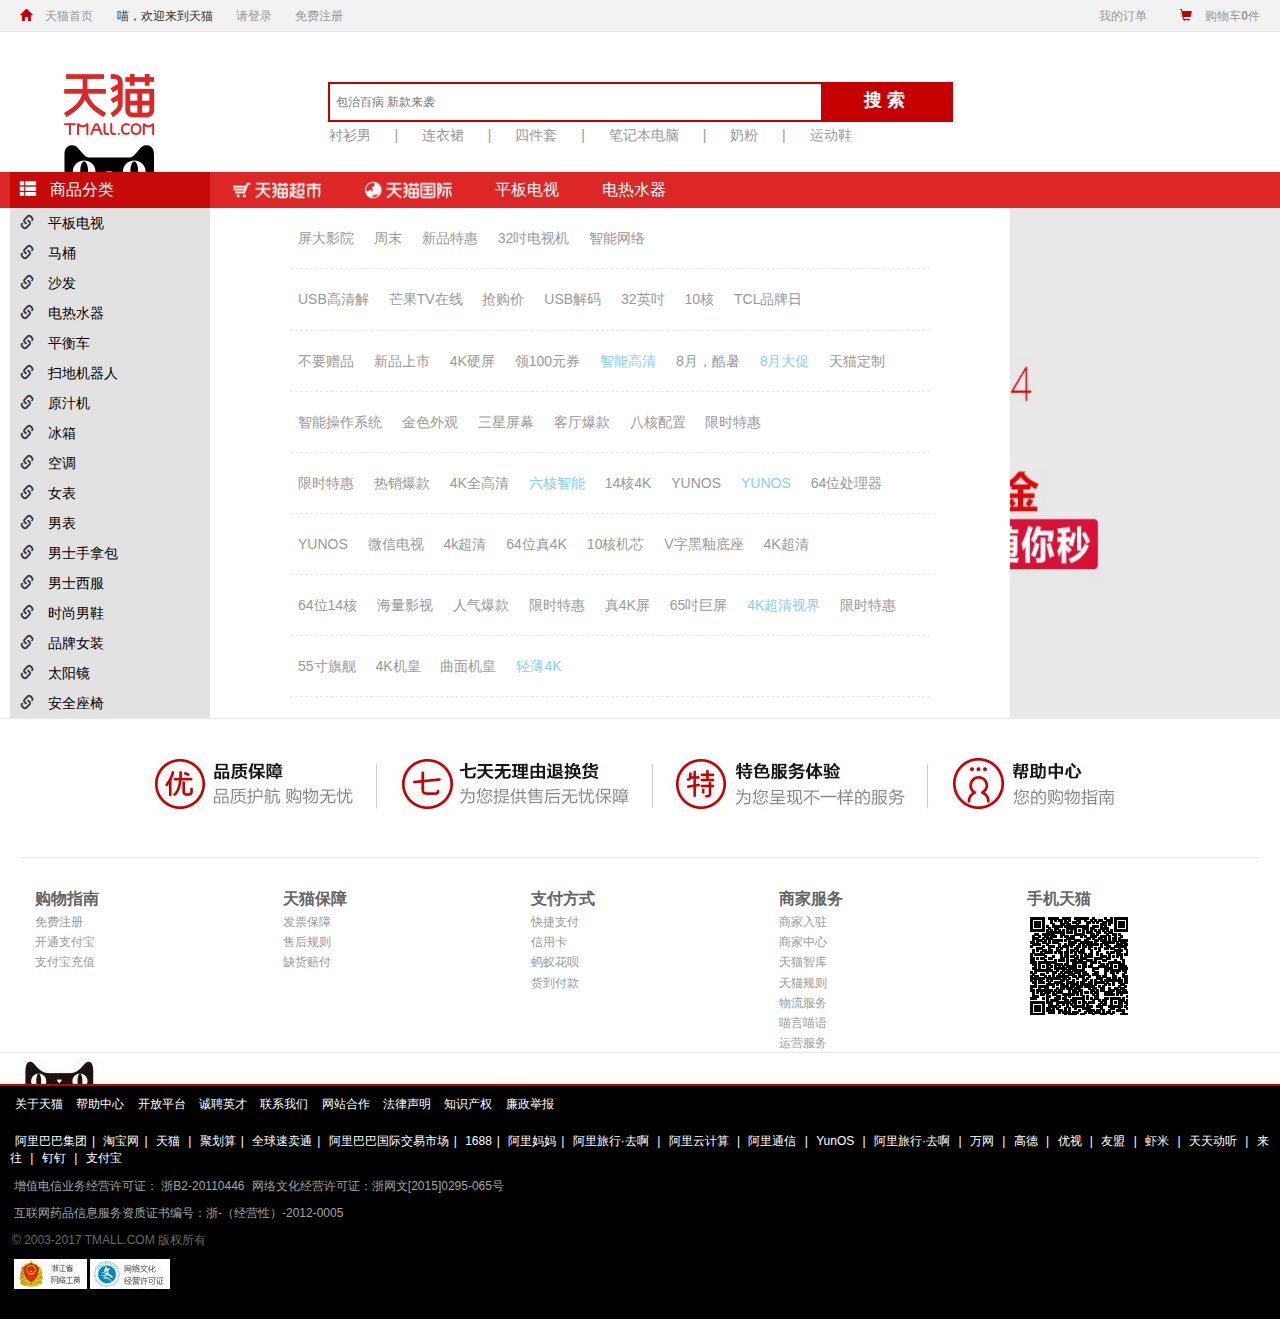
<file: index.html>
<!DOCTYPE html>
<html lang="en">
<head>
    <meta charset="UTF-8">
    <meta name="viewport" content="width=device-width, initial-scale=1.0">
    <meta http-equiv="X-UA-Compatible" content="ie=edge">
    <title>首页</title>
    <script src="js/jquery/2.0.0/jquery.min.js"></script>
    <link rel="stylesheet" href="css/bootstrap/3.3.6/bootstrap.min.css">
    <script src="js/bootstrap/3.3.6/bootstrap.min.js"></script>
    <link rel="stylesheet" href="css/header_nav.css">
    <link rel="stylesheet" href="css/header_search.css">
    <link rel="stylesheet" href="css/footer.css">
    <link rel="stylesheet" href="css/content_carousel.css">
</head>
<body>
    <!--头部导航-->
    <nav class="top">
        <a href="#">
            <span class="glyphicon glyphicon glyphicon-home redColor"></span>
            天猫首页
        </a>

        <span>喵，欢迎来到天猫</span>
        <a href="login.html">请登录</a>
        <a href="#">免费注册</a>

        <span class="pull-right">
            <a href="#">我的订单</a>
            <a href="#">
                <span class="glyphicon glyphicon-shopping-cart redColor"></span>
                购物车<strong>0</strong>件
            </a>
        </span>

    </nav>

    <!--头部搜索栏-->
    <div>
        <a href="#"><img src="images/site/logo.png" alt="" id="logo"></a>

        <div class="searchDiv">
            <input type="text" name="keyword" placeholder="包治百病 新款来袭">
            <button type="submit" class="searchButton">搜索</button>
            <div class="searchBelow">
                <span><a href="#">衬衫男</a>   <span>|</span> </span>
                <span><a href="#">连衣裙</a>   <span>|</span> </span>
                <span><a href="#">四件套</a>   <span>|</span> </span>
                <span><a href="#">笔记本电脑</a>   <span>|</span> </span>
                <span><a href="#">奶粉</a>   <span>|</span> </span>
                <span><a href="#">运动鞋</a>    </span>
            </div>
        </div>
    </div>



    <!--产品列表-->
     <script>
        $(function () {
            $("div.rightMenu span").mouseenter(function () {
                var left = $(this).position().left;
                var top = $(this).position().top;
                var width = $(this).css("width");
                var destLeft = parseFloat(left) + parseFloat(width)/2;
                $("img#catear").css("left", destLeft);
                $("img#catear").css("top", top+150);
                $("img#catear").fadeIn(500);
            });
            $("div.rightMenu span").mouseleave(function () {
                $("img#catear").hide();
            });
        });
    </script>

    <img src="images/site/catear.png" id="catear" class="catear" />

    <div class="categoryWithCarousel">
        <!--导航条-->
        <div class="headbar">
            <div class="head">
                <span class="glyphicon glyphicon-th-list" style="margin-left:10px;"></span>
                <span style="margin-left:10px">商品分类</span>
            </div>

            <div class="rightMenu">
                <span><a href="#"><img src="images/site/chaoshi.png" alt=""></a></span>
                <span><a href="#"><img src="images/site/guoji.png" alt=""></a></span>
                <span><a href="#">平板电视</a></span>
                <span><a href="#">电热水器</a></span>
            </div>
        </div>



        <div style="position: relative;left: 0;top: 0;">
            <div class="categoryMenu">
                <div class="eachCategory">
                    <span class="glyphicon glyphicon-link"></span>
                    <a href="#">
                    平板电视
                    </a>
                </div>
                <div class="eachCategory" cid="82">
                    <span class="glyphicon glyphicon-link"></span>
                    <a href="#">
                    马桶
                </a>
                </div>
                <div class="eachCategory" cid="81">
                    <span class="glyphicon glyphicon-link"></span>
                    <a href="#">
                    沙发
                </a>
                </div>
                <div class="eachCategory" cid="80">
                    <span class="glyphicon glyphicon-link"></span>
                    <a href="#">
                    电热水器
                </a>
                </div>
                <div class="eachCategory" cid="79">
                    <span class="glyphicon glyphicon-link"></span>
                    <a href="#">
                    平衡车
                </a>
                </div>
                <div class="eachCategory" cid="78">
                    <span class="glyphicon glyphicon-link"></span>
                    <a href="#">
                    扫地机器人 
                </a>
                </div>
                <div class="eachCategory" cid="77">
                    <span class="glyphicon glyphicon-link"></span>
                    <a href="#">
                    原汁机
                </a>
                </div>
                <div class="eachCategory" cid="76">
                    <span class="glyphicon glyphicon-link"></span>
                    <a href="#">
                    冰箱
                </a>
                </div>
                <div class="eachCategory" cid="75">
                    <span class="glyphicon glyphicon-link"></span>
                    <a href="#">
                    空调
                </a>
                </div>
                <div class="eachCategory" cid="74">
                    <span class="glyphicon glyphicon-link"></span>
                    <a href="#">
                    女表
                </a>
                </div>
                <div class="eachCategory" cid="73">
                    <span class="glyphicon glyphicon-link"></span>
                    <a href="#">
                    男表
                </a>
                </div>
                <div class="eachCategory" cid="72">
                    <span class="glyphicon glyphicon-link"></span>
                    <a href="#">
                    男士手拿包 
                </a>
                </div>
                <div class="eachCategory" cid="71">
                    <span class="glyphicon glyphicon-link"></span>
                    <a href="#">
                    男士西服
                </a>
                </div>
                <div class="eachCategory" cid="69">
                    <span class="glyphicon glyphicon-link"></span>
                    <a href="#">
                    时尚男鞋
                </a>
                </div>
                <div class="eachCategory" cid="68">
                    <span class="glyphicon glyphicon-link"></span>
                    <a href="#">
                    品牌女装
                </a>
                </div>
                <div class="eachCategory" cid="64">
                    <span class="glyphicon glyphicon-link"></span>
                    <a href="#">
                    太阳镜
                </a>
                </div>
                <div class="eachCategory" cid="60">
                    <span class="glyphicon glyphicon-link"></span>
                    <a href="#">
                    安全座椅
                </a>
                </div>
            </div>
        </div>
        <div style="position: relative;left: 0;top: 0;">
            <div class="productsAsideCategorys" cid="83">
                <div class="row ">
                    <a href="#">
                                    屏大影院
                        </a>
                    <a href="#">
                                    周末
                        </a>
                    <a href="#">
                                    新品特惠
                        </a>
                    <a href="#">
                                    32吋电视机
                        </a>
                    <a href="#">
                                    智能网络
                        </a>
                    <div class="seperator"></div>
                </div>
                <div class="row ">
                    <a href="#">
                                    USB高清解
                        </a>
                    <a href="#">
                                    芒果TV在线
                        </a>
                    <a href="#">
                                    抢购价
                        </a>
                    <a href="#">
                                    USB解码
                        </a>
                    <a href="#">
                                    32英吋
                        </a>
                    <a href="#">
                                    10核
                        </a>
                    <a href="#">
                                    TCL品牌日
                        </a>
                    <div class="seperator"></div>
                </div>
                <div class="row ">
                    <a href="#">
                                    不要赠品
                        </a>
                    <a href="#">
                                    新品上市
                        </a>
                    <a href="#">
                                    4K硬屏
                        </a>
                    <a href="#">
                                    领100元券
                        </a>
                    <a href="#" style="color: rgb(135, 206, 250);">
                                    智能高清
                        </a>
                    <a href="#">
                                    8月，酷暑
                        </a>
                    <a href="#" style="color: rgb(135, 206, 250);">
                                    8月大促
                        </a>
                    <a href="#">
                                    天猫定制
                        </a>
                    <div class="seperator"></div>
                </div>
                <div class="row ">
                    <a href="#">
                                    智能操作系统
                        </a>
                    <a href="#">
                                    金色外观
                        </a>
                    <a href="#">
                                    三星屏幕
                        </a>
                    <a href="#">
                                    客厅爆款
                        </a>
                    <a href="#">
                                    八核配置
                        </a>
                    <a href="#">
                                    限时特惠
                        </a>
                    <div class="seperator"></div>
                </div>
                <div class="row ">
                    <a href="#">
                                    限时特惠
                        </a>
                    <a href="#">
                                    热销爆款
                        </a>
                    <a href="#">
                                    4K全高清
                        </a>
                    <a href="#" style="color: rgb(135, 206, 250);">
                                    六核智能
                        </a>
                    <a href="#">
                                    14核4K
                        </a>
                    <a href="#">
                                    YUNOS
                        </a>
                    <a href="#" style="color: rgb(135, 206, 250);">
                                    YUNOS
                        </a>
                    <a href="#">
                                    64位处理器
                        </a>
                    <div class="seperator"></div>
                </div>
                <div class="row ">
                    <a href="#">
                                    YUNOS
                        </a>
                    <a href="#">
                                    微信电视
                        </a>
                    <a href="#">
                                    4k超清
                        </a>
                    <a href="#">
                                    64位真4K
                        </a>
                    <a href="#">
                                    10核机芯
                        </a>
                    <a href="#">
                                    V字黑釉底座
                        </a>
                    <a href="#">
                                    4K超清
                        </a>
                    <div class="seperator"></div>
                </div>
                <div class="row ">
                    <a href="#">
                                    64位14核
                        </a>
                    <a href="#">
                                    海量影视
                        </a>
                    <a href="#">
                                    人气爆款
                        </a>
                    <a href="#">
                                    限时特惠
                        </a>
                    <a href="#">
                                    真4K屏
                        </a>
                    <a href="#">
                                    65吋巨屏
                        </a>
                    <a href="#" style="color: rgb(135, 206, 250);">
                                    4K超清视界
                        </a>
                    <a href="#">
                                    限时特惠
                        </a>
                    <div class="seperator"></div>
                </div>
                <div class="row ">
                    <a href="#">
                                    55寸旗舰
                        </a>
                    <a href="#">
                                    4K机皇
                        </a>
                    <a href="#">
                                    曲面机皇
                        </a>
                    <a href="#" style="color: rgb(135, 206, 250);">
                                    轻薄4K
                        </a>
                    <div class="seperator"></div>
                </div>
            </div>
        </div>


        <!--轮播-->
        <div data-ride="carousel" class="carousel-of-product carousel slide" id="carousel-of-product">
            <!-- Indicators -->
            <ol class="carousel-indicators">
                <li class="active" data-slide-to="0" data-target="#carousel-of-product"></li>
                <li data-slide-to="1" data-target="#carousel-of-product" class=""></li>
                <li data-slide-to="2" data-target="#carousel-of-product" class=""></li>
                <li data-slide-to="3" data-target="#carousel-of-product" class=""></li>
            </ol>
            <!-- Wrapper for slides -->
            <div role="listbox" class="carousel-inner">
                <div class="item active">
                    <a href="#"><img src="images/lunbo/1.jpg" class="carousel carouselImage"></a>
                </div>
                <div class="item">
                    <a href="#"><img src="images/lunbo/2.jpg" class="carouselImage"></a>
                </div>
                <div class="item">
                    <a href="#"><img src="images/lunbo/3.jpg" class="carouselImage"></a>
                </div>
                <div class="item">
                    <a href="#"><img src="images/lunbo/4.jpg" class="carouselImage"></a>
                </div>
            </div>
        </div>

    
    </div>


    <!--页脚-->
    <div class="footer" id="footer">
        <div class="footer_ensure" id="footer_ensure">
            <a><img src="images/site/ensure.png" alt=""></a>
        </div>

        <div class="footer_desc" id="footer_desc">
            <div class="descColumn">
                <span class="descColumnTitle">购物指南</span>
                <a href="#">免费注册</a>
                <a href="#">开通支付宝</a>
                <a href="#">支付宝充值</a>
            </div>
            <div class="descColumn">
                <span class="descColumnTitle">天猫保障</span>
                <a href="#">发票保障</a>
                <a href="#">售后规则</a>
                <a href="#">缺货赔付</a>
            </div>
            <div class="descColumn">
                <span class="descColumnTitle">支付方式</span>
                <a href="#">快捷支付</a>
                <a href="#">信用卡</a>
                <a href="#">蚂蚁花呗</a>
                <a href="#">货到付款</a>
            </div>
            <div class="descColumn">
                <span class="descColumnTitle">商家服务</span>
                <a href="#">商家入驻</a>
                <a href="#">商家中心</a>
                <a href="#">天猫智库</a>
                <a href="#">天猫规则</a>
                <a href="#">物流服务</a>
                <a href="#">喵言喵语</a>
                <a href="#">运营服务</a>
            </div>

            <div class="descColumn">
                <span class="descColumnTitle">手机天猫</span>
                <a href="#"><img src="images/site/ma.png"></a>
            </div>
        </div>
        <div style="clear:both"></div>
    </div>


    <div class="footer">
        <img src="images/site/cateye.png" class="cateye" id="cateye">
        <div class="copyright" id="copyright">
            <div class="white_link">
                <a href="#">关于天猫</a>
                <a href="#">帮助中心</a>
                <a href="#">开放平台</a>
                <a href="#">诚聘英才</a>
                <a href="#">联系我们</a>
                <a href="#">网站合作</a>
                <a href="#">法律声明</a>
                <a href="#">知识产权</a>
                <a href="#">廉政举报</a>
            </div>

            <div class="white_link">
                <a href="#"> 阿里巴巴集团</a><span class="slash">|</span>
                <a href="#"> 淘宝网</a><span class="slash">|</span>
                <a href="#">天猫 </a><span class="slash">|</span>
                <a href="#">  聚划算</a><span class="slash">|</span>
                <a href="#">全球速卖通</a><span class="slash">|</span>
                <a href="#">阿里巴巴国际交易市场</a><span class="slash">|</span>
                <a href="#">1688</a><span class="slash">|</span>
                <a href="#">阿里妈妈</a><span class="slash">|</span>
                <a href="#">  阿里旅行·去啊  </a><span class="slash">|</span>
                <a href="#">  阿里云计算    </a><span class="slash">|</span>
                <a href="#">  阿里通信     </a><span class="slash">|</span>
                <a href="#">  YunOS    </a><span class="slash">|</span>
                <a href="#">  阿里旅行·去啊  </a><span class="slash">|</span>
                <a href="#">   万网  </a><span class="slash">|</span>
                <a href="#">  高德   </a><span class="slash">|</span>
                <a href="#"> 优视    </a><span class="slash">|</span>
                <a href="#">  友盟   </a><span class="slash">|</span>
                <a href="#">  虾米   </a><span class="slash">|</span>
                <a href="#">  天天动听 </a><span class="slash">|</span>
                <a href="#">  来往   </a><span class="slash">|</span>
                <a href="#">  钉钉   </a><span class="slash">|</span>
                <a href="#">  支付宝      </a>
            </div>

            <div class="license">
                <span>增值电信业务经营许可证： 浙B2-20110446</span>
                <span>网络文化经营许可证：浙网文[2015]0295-065号</span>
                <div>互联网药品信息服务资质证书编号：浙-（经营性）-2012-0005</div>
                <div class="copyRightYear">© 2003-2017 TMALL.COM 版权所有</div>
                <div>
                    <img src="images/site/copyRight1.jpg">
                    <img src="images/site/copyRight2.jpg">
                </div>
            </div>

        </div>
    </div>


</body>
</html>
</file>
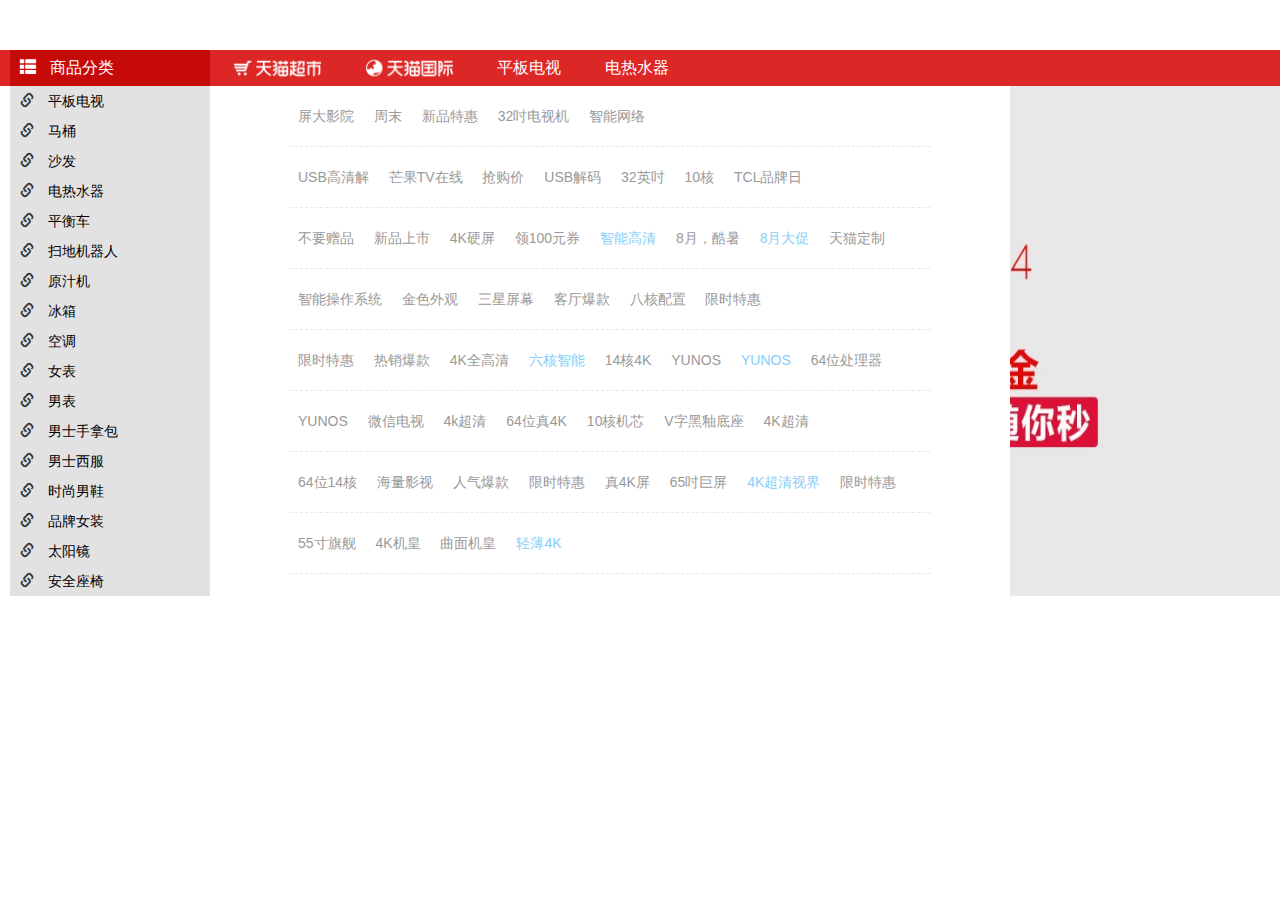
<file: content_carousel.html>
<!DOCTYPE html>
<html lang="en">

<head>
    <meta charset="UTF-8">
    <meta name="viewport" content="width=device-width, initial-scale=1.0">
    <meta http-equiv="X-UA-Compatible" content="ie=edge">
    <title>首页轮播</title>
    <script src="js/jquery/2.0.0/jquery.min.js"></script>
    <link rel="stylesheet" href="css/bootstrap/3.3.6/bootstrap.min.css">
    <script src="js/bootstrap/3.3.6/bootstrap.min.js"></script>
    <link rel="stylesheet" href="css/content_carousel.css">
</head>

<body>
    <script>
        $(function () {
            $("div.rightMenu span").mouseenter(function () {
                var left = $(this).position().left;
                var top = $(this).position().top;
                var width = $(this).css("width");
                var destLeft = parseFloat(left) + parseFloat(width)/2;
                $("img#catear").css("left", destLeft);
                $("img#catear").css("top", top+30);
                $("img#catear").fadeIn(500);
            });
            $("div.rightMenu span").mouseleave(function () {
                $("img#catear").hide();
            });
        });
    </script>
    <!--测试猫耳朵效果-->
    <div style="height:50px"></div>
    
    <img src="images/site/catear.png" id="catear" class="catear" />

    <div class="categoryWithCarousel">
        <!--导航条-->
        <div class="headbar">
            <div class="head">
                <span class="glyphicon glyphicon-th-list" style="margin-left:10px;"></span>
                <span style="margin-left:10px">商品分类</span>
            </div>

            <div class="rightMenu">
                <span><a href="#"><img src="images/site/chaoshi.png" alt=""></a></span>
                <span><a href="#"><img src="images/site/guoji.png" alt=""></a></span>
                <span><a href="#">平板电视</a></span>
                <span><a href="#">电热水器</a></span>
            </div>
        </div>



        <div style="position: relative;left: 0;top: 0;">
            <div class="categoryMenu">
                <div class="eachCategory">
                    <span class="glyphicon glyphicon-link"></span>
                    <a href="#">
                    平板电视
                    </a>
                </div>
                <div class="eachCategory" cid="82">
                    <span class="glyphicon glyphicon-link"></span>
                    <a href="#">
                    马桶
                </a>
                </div>
                <div class="eachCategory" cid="81">
                    <span class="glyphicon glyphicon-link"></span>
                    <a href="#">
                    沙发
                </a>
                </div>
                <div class="eachCategory" cid="80">
                    <span class="glyphicon glyphicon-link"></span>
                    <a href="#">
                    电热水器
                </a>
                </div>
                <div class="eachCategory" cid="79">
                    <span class="glyphicon glyphicon-link"></span>
                    <a href="#">
                    平衡车
                </a>
                </div>
                <div class="eachCategory" cid="78">
                    <span class="glyphicon glyphicon-link"></span>
                    <a href="#">
                    扫地机器人 
                </a>
                </div>
                <div class="eachCategory" cid="77">
                    <span class="glyphicon glyphicon-link"></span>
                    <a href="#">
                    原汁机
                </a>
                </div>
                <div class="eachCategory" cid="76">
                    <span class="glyphicon glyphicon-link"></span>
                    <a href="#">
                    冰箱
                </a>
                </div>
                <div class="eachCategory" cid="75">
                    <span class="glyphicon glyphicon-link"></span>
                    <a href="#">
                    空调
                </a>
                </div>
                <div class="eachCategory" cid="74">
                    <span class="glyphicon glyphicon-link"></span>
                    <a href="#">
                    女表
                </a>
                </div>
                <div class="eachCategory" cid="73">
                    <span class="glyphicon glyphicon-link"></span>
                    <a href="#">
                    男表
                </a>
                </div>
                <div class="eachCategory" cid="72">
                    <span class="glyphicon glyphicon-link"></span>
                    <a href="#">
                    男士手拿包 
                </a>
                </div>
                <div class="eachCategory" cid="71">
                    <span class="glyphicon glyphicon-link"></span>
                    <a href="#">
                    男士西服
                </a>
                </div>
                <div class="eachCategory" cid="69">
                    <span class="glyphicon glyphicon-link"></span>
                    <a href="#">
                    时尚男鞋
                </a>
                </div>
                <div class="eachCategory" cid="68">
                    <span class="glyphicon glyphicon-link"></span>
                    <a href="#">
                    品牌女装
                </a>
                </div>
                <div class="eachCategory" cid="64">
                    <span class="glyphicon glyphicon-link"></span>
                    <a href="#">
                    太阳镜
                </a>
                </div>
                <div class="eachCategory" cid="60">
                    <span class="glyphicon glyphicon-link"></span>
                    <a href="#">
                    安全座椅
                </a>
                </div>
            </div>
        </div>
        <div style="position: relative;left: 0;top: 0;">
            <div class="productsAsideCategorys" cid="83">
                <div class="row ">
                    <a href="#">
                                    屏大影院
                        </a>
                    <a href="#">
                                    周末
                        </a>
                    <a href="#">
                                    新品特惠
                        </a>
                    <a href="#">
                                    32吋电视机
                        </a>
                    <a href="#">
                                    智能网络
                        </a>
                    <div class="seperator"></div>
                </div>
                <div class="row ">
                    <a href="#">
                                    USB高清解
                        </a>
                    <a href="#">
                                    芒果TV在线
                        </a>
                    <a href="#">
                                    抢购价
                        </a>
                    <a href="#">
                                    USB解码
                        </a>
                    <a href="#">
                                    32英吋
                        </a>
                    <a href="#">
                                    10核
                        </a>
                    <a href="#">
                                    TCL品牌日
                        </a>
                    <div class="seperator"></div>
                </div>
                <div class="row ">
                    <a href="#">
                                    不要赠品
                        </a>
                    <a href="#">
                                    新品上市
                        </a>
                    <a href="#">
                                    4K硬屏
                        </a>
                    <a href="#">
                                    领100元券
                        </a>
                    <a href="#" style="color: rgb(135, 206, 250);">
                                    智能高清
                        </a>
                    <a href="#">
                                    8月，酷暑
                        </a>
                    <a href="#" style="color: rgb(135, 206, 250);">
                                    8月大促
                        </a>
                    <a href="#">
                                    天猫定制
                        </a>
                    <div class="seperator"></div>
                </div>
                <div class="row ">
                    <a href="#">
                                    智能操作系统
                        </a>
                    <a href="#">
                                    金色外观
                        </a>
                    <a href="#">
                                    三星屏幕
                        </a>
                    <a href="#">
                                    客厅爆款
                        </a>
                    <a href="#">
                                    八核配置
                        </a>
                    <a href="#">
                                    限时特惠
                        </a>
                    <div class="seperator"></div>
                </div>
                <div class="row ">
                    <a href="#">
                                    限时特惠
                        </a>
                    <a href="#">
                                    热销爆款
                        </a>
                    <a href="#">
                                    4K全高清
                        </a>
                    <a href="#" style="color: rgb(135, 206, 250);">
                                    六核智能
                        </a>
                    <a href="#">
                                    14核4K
                        </a>
                    <a href="#">
                                    YUNOS
                        </a>
                    <a href="#" style="color: rgb(135, 206, 250);">
                                    YUNOS
                        </a>
                    <a href="#">
                                    64位处理器
                        </a>
                    <div class="seperator"></div>
                </div>
                <div class="row ">
                    <a href="#">
                                    YUNOS
                        </a>
                    <a href="#">
                                    微信电视
                        </a>
                    <a href="#">
                                    4k超清
                        </a>
                    <a href="#">
                                    64位真4K
                        </a>
                    <a href="#">
                                    10核机芯
                        </a>
                    <a href="#">
                                    V字黑釉底座
                        </a>
                    <a href="#">
                                    4K超清
                        </a>
                    <div class="seperator"></div>
                </div>
                <div class="row ">
                    <a href="#">
                                    64位14核
                        </a>
                    <a href="#">
                                    海量影视
                        </a>
                    <a href="#">
                                    人气爆款
                        </a>
                    <a href="#">
                                    限时特惠
                        </a>
                    <a href="#">
                                    真4K屏
                        </a>
                    <a href="#">
                                    65吋巨屏
                        </a>
                    <a href="#" style="color: rgb(135, 206, 250);">
                                    4K超清视界
                        </a>
                    <a href="#">
                                    限时特惠
                        </a>
                    <div class="seperator"></div>
                </div>
                <div class="row ">
                    <a href="#">
                                    55寸旗舰
                        </a>
                    <a href="#">
                                    4K机皇
                        </a>
                    <a href="#">
                                    曲面机皇
                        </a>
                    <a href="#" style="color: rgb(135, 206, 250);">
                                    轻薄4K
                        </a>
                    <div class="seperator"></div>
                </div>
            </div>
        </div>


        <!--轮播-->
        <div data-ride="carousel" class="carousel-of-product carousel slide" id="carousel-of-product">
            <!-- Indicators -->
            <ol class="carousel-indicators">
                <li class="active" data-slide-to="0" data-target="#carousel-of-product"></li>
                <li data-slide-to="1" data-target="#carousel-of-product" class=""></li>
                <li data-slide-to="2" data-target="#carousel-of-product" class=""></li>
                <li data-slide-to="3" data-target="#carousel-of-product" class=""></li>
            </ol>
            <!-- Wrapper for slides -->
            <div role="listbox" class="carousel-inner">
                <div class="item active">
                    <a href="#"><img src="images/lunbo/1.jpg" class="carousel carouselImage"></a>
                </div>
                <div class="item">
                    <a href="#"><img src="images/lunbo/2.jpg" class="carouselImage"></a>
                </div>
                <div class="item">
                    <a href="#"><img src="images/lunbo/3.jpg" class="carouselImage"></a>
                </div>
                <div class="item">
                    <a href="#"><img src="images/lunbo/4.jpg" class="carouselImage"></a>
                </div>
            </div>
        </div>

    </div>
</body>

</html>
</file>
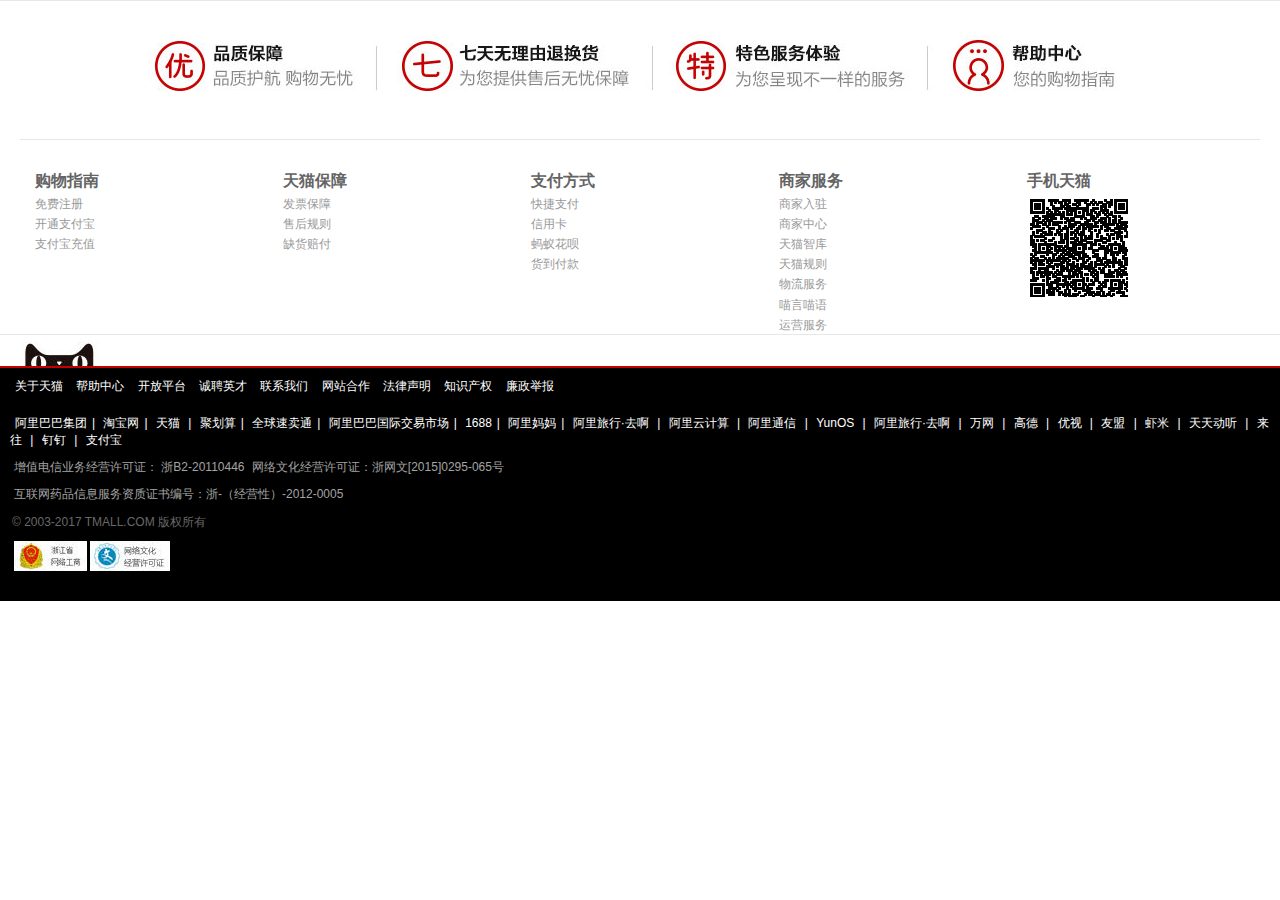
<file: footer.html>
<!DOCTYPE html>
<html lang="en">

<head>
    <meta charset="UTF-8">
    <meta name="viewport" content="width=device-width, initial-scale=1.0">
    <meta http-equiv="X-UA-Compatible" content="ie=edge">
    <title>页脚</title>
    <script src="js/jquery/2.0.0/jquery.min.js"></script>
    <link rel="stylesheet" href="css/bootstrap/3.3.6/bootstrap.min.css">
    <script src="js/bootstrap/3.3.6/bootstrap.min.js"></script>
    <link rel="stylesheet" href="css/footer.css">
</head>

<body>
    <div class="footer" id="footer">
        <div class="footer_ensure" id="footer_ensure">
            <a><img src="images/site/ensure.png" alt=""></a>
        </div>

        <div class="footer_desc" id="footer_desc">
            <div class="descColumn">
                <span class="descColumnTitle">购物指南</span>
                <a href="#">免费注册</a>
                <a href="#">开通支付宝</a>
                <a href="#">支付宝充值</a>
            </div>
            <div class="descColumn">
                <span class="descColumnTitle">天猫保障</span>
                <a href="#">发票保障</a>
                <a href="#">售后规则</a>
                <a href="#">缺货赔付</a>
            </div>
            <div class="descColumn">
                <span class="descColumnTitle">支付方式</span>
                <a href="#">快捷支付</a>
                <a href="#">信用卡</a>
                <a href="#">蚂蚁花呗</a>
                <a href="#">货到付款</a>
            </div>
            <div class="descColumn">
                <span class="descColumnTitle">商家服务</span>
                <a href="#">商家入驻</a>
                <a href="#">商家中心</a>
                <a href="#">天猫智库</a>
                <a href="#">天猫规则</a>
                <a href="#">物流服务</a>
                <a href="#">喵言喵语</a>
                <a href="#">运营服务</a>
            </div>

            <div class="descColumn">
                <span class="descColumnTitle">手机天猫</span>
                <a href="#"><img src="images/site/ma.png"></a>
            </div>
        </div>
        <div style="clear:both"></div>
    </div>


    <div class="footer">
        <img src="images/site/cateye.png" class="cateye" id="cateye">
        <div class="copyright" id="copyright">
            <div class="white_link">
                <a href="#">关于天猫</a>
                <a href="#">帮助中心</a>
                <a href="#">开放平台</a>
                <a href="#">诚聘英才</a>
                <a href="#">联系我们</a>
                <a href="#">网站合作</a>
                <a href="#">法律声明</a>
                <a href="#">知识产权</a>
                <a href="#">廉政举报</a>
            </div>

            <div class="white_link">
                <a href="#"> 阿里巴巴集团</a><span class="slash">|</span>
                <a href="#"> 淘宝网</a><span class="slash">|</span>
                <a href="#">天猫 </a><span class="slash">|</span>
                <a href="#">  聚划算</a><span class="slash">|</span>
                <a href="#">全球速卖通</a><span class="slash">|</span>
                <a href="#">阿里巴巴国际交易市场</a><span class="slash">|</span>
                <a href="#">1688</a><span class="slash">|</span>
                <a href="#">阿里妈妈</a><span class="slash">|</span>
                <a href="#">  阿里旅行·去啊  </a><span class="slash">|</span>
                <a href="#">  阿里云计算    </a><span class="slash">|</span>
                <a href="#">  阿里通信     </a><span class="slash">|</span>
                <a href="#">  YunOS    </a><span class="slash">|</span>
                <a href="#">  阿里旅行·去啊  </a><span class="slash">|</span>
                <a href="#">   万网  </a><span class="slash">|</span>
                <a href="#">  高德   </a><span class="slash">|</span>
                <a href="#"> 优视    </a><span class="slash">|</span>
                <a href="#">  友盟   </a><span class="slash">|</span>
                <a href="#">  虾米   </a><span class="slash">|</span>
                <a href="#">  天天动听 </a><span class="slash">|</span>
                <a href="#">  来往   </a><span class="slash">|</span>
                <a href="#">  钉钉   </a><span class="slash">|</span>
                <a href="#">  支付宝      </a>
            </div>

            <div class="license">
                <span>增值电信业务经营许可证： 浙B2-20110446</span>
                <span>网络文化经营许可证：浙网文[2015]0295-065号</span>
                <div>互联网药品信息服务资质证书编号：浙-（经营性）-2012-0005</div>
                <div class="copyRightYear">© 2003-2017 TMALL.COM 版权所有</div>
                <div>
                    <img src="images/site/copyRight1.jpg">
                    <img src="images/site/copyRight2.jpg">
                </div>
            </div>

        </div>
    </div>


</body>

</html>
</file>
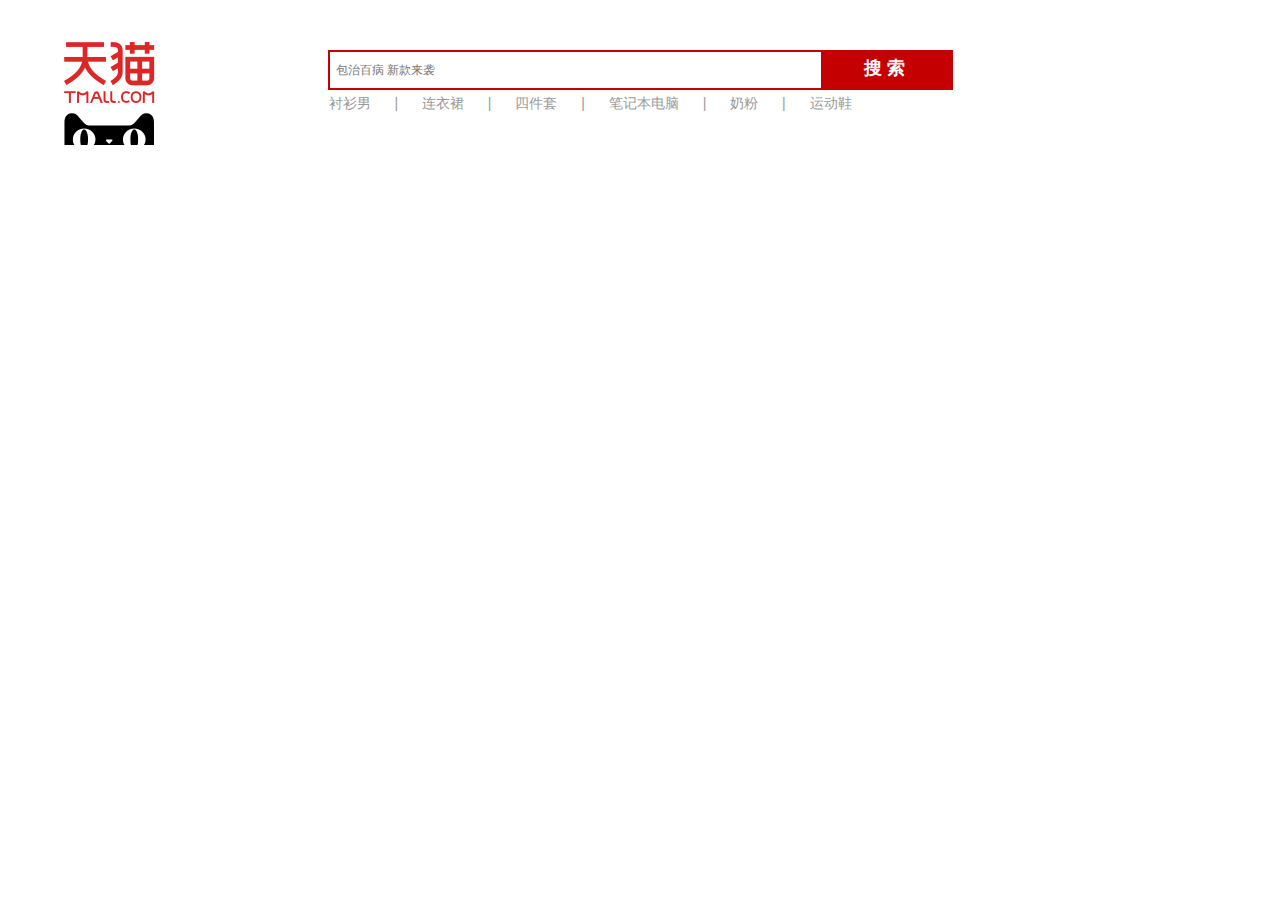
<file: header_search.html>
<!DOCTYPE html>
<html lang="en">

<head>
    <meta charset="UTF-8">
    <meta name="viewport" content="width=device-width, initial-scale=1.0">
    <meta http-equiv="X-UA-Compatible" content="ie=edge">
    <title>顶部搜索栏</title>
    <script src="js/jquery/2.0.0/jquery.min.js"></script>
    <link rel="stylesheet" href="css/bootstrap/3.3.6/bootstrap.min.css">
    <script src="js/bootstrap/3.3.6/bootstrap.min.js"></script>
    <link rel="stylesheet" href="css/header_search.css">
</head>

<body>
    <div>
        <a href="#"><img src="images/site/logo.png" alt="" id="logo"></a>

        <div class="searchDiv">
            <input type="text" name="keyword" placeholder="包治百病 新款来袭">
            <button type="submit" class="searchButton">搜索</button>
            <div class="searchBelow">
                <span><a href="#">衬衫男</a>   <span>|</span> </span>
                <span><a href="#">连衣裙</a>   <span>|</span> </span>
                <span><a href="#">四件套</a>   <span>|</span> </span>
                <span><a href="#">笔记本电脑</a>   <span>|</span> </span>
                <span><a href="#">奶粉</a>   <span>|</span> </span>
                <span><a href="#">运动鞋</a>    </span>
            </div>
        </div>
    </div>
</body>

</html>
</file>
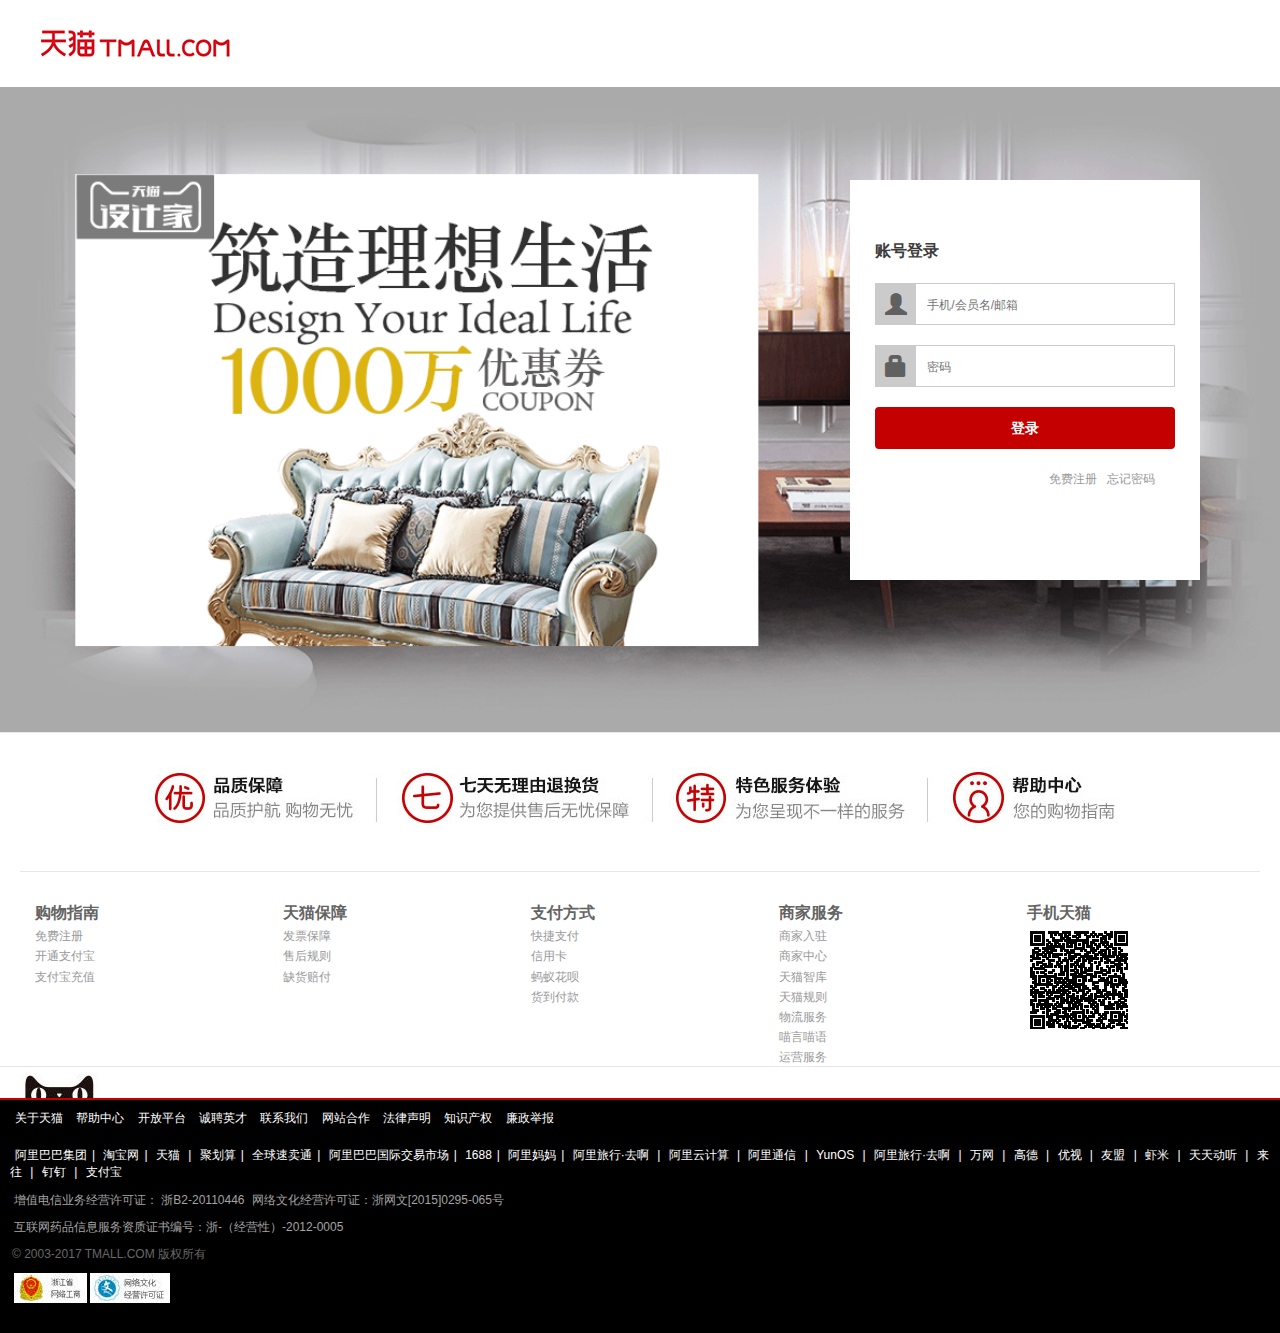
<file: login.html>
<!DOCTYPE html>
<html lang="en">
<head>
    <meta charset="UTF-8">
    <meta name="viewport" content="width=device-width, initial-scale=1.0">
    <meta http-equiv="X-UA-Compatible" content="ie=edge">
    <title>登录界面</title>
    <script src="js/jquery/2.0.0/jquery.min.js"></script>
    <link rel="stylesheet" href="css/bootstrap/3.3.6/bootstrap.min.css">
    <script src="js/bootstrap/3.3.6/bootstrap.min.js"></script>
    <link rel="stylesheet" href="css/login.css">
    <link rel="stylesheet" href="css/footer.css">
</head>
<body>
    <!--登录-->
    <div id="loginDiv">
        <div class="simpleLogo">
            <img src="images/site/simpleLogo.png">
        </div>

        <img src="images/site/loginBackground.png" class="loginBackgroundImg" id="loginBackgroundImg">
        <div class="loginSmallDiv" id="loginSamllDiv">
            <div class="login_acount_text">账号登录</div>
            <div class="loginInput">
                <span class="loginInputIcon">
                    <span class="glyphicon glyphicon-user"></span>
                </span>
                <input type="text" placeholder="手机/会员名/邮箱" name="name" id="name"> 
            </div>

            <div class="loginInput">
                <span class="loginInputIcon">
                    <span class="glyphicon glyphicon-lock"></span>
                </span>
                <input type="password" placeholder="密码" name="password" id="password"> 
            </div>

            <div style="margin-top:20px">
                <button type="button" class="btn btn-block redButton" id="loginButton">登录</button>
            </div>

            <div>
                <a href="#" class="forgetPassword">忘记密码</a> 
                <a href="#" class="freeRegister">免费注册</a> 
            </div>

        </div>

    </div>


        <!--页脚-->
        <div class="footer" id="footer">
        <div class="footer_ensure" id="footer_ensure">
            <a><img src="images/site/ensure.png" alt=""></a>
        </div>

        <div class="footer_desc" id="footer_desc">
            <div class="descColumn">
                <span class="descColumnTitle">购物指南</span>
                <a href="#">免费注册</a>
                <a href="#">开通支付宝</a>
                <a href="#">支付宝充值</a>
            </div>
            <div class="descColumn">
                <span class="descColumnTitle">天猫保障</span>
                <a href="#">发票保障</a>
                <a href="#">售后规则</a>
                <a href="#">缺货赔付</a>
            </div>
            <div class="descColumn">
                <span class="descColumnTitle">支付方式</span>
                <a href="#">快捷支付</a>
                <a href="#">信用卡</a>
                <a href="#">蚂蚁花呗</a>
                <a href="#">货到付款</a>
            </div>
            <div class="descColumn">
                <span class="descColumnTitle">商家服务</span>
                <a href="#">商家入驻</a>
                <a href="#">商家中心</a>
                <a href="#">天猫智库</a>
                <a href="#">天猫规则</a>
                <a href="#">物流服务</a>
                <a href="#">喵言喵语</a>
                <a href="#">运营服务</a>
            </div>

            <div class="descColumn">
                <span class="descColumnTitle">手机天猫</span>
                <a href="#"><img src="images/site/ma.png"></a>
            </div>
        </div>
        <div style="clear:both"></div>
    </div>


    <div class="footer">
        <img src="images/site/cateye.png" class="cateye" id="cateye">
        <div class="copyright" id="copyright">
            <div class="white_link">
                <a href="#">关于天猫</a>
                <a href="#">帮助中心</a>
                <a href="#">开放平台</a>
                <a href="#">诚聘英才</a>
                <a href="#">联系我们</a>
                <a href="#">网站合作</a>
                <a href="#">法律声明</a>
                <a href="#">知识产权</a>
                <a href="#">廉政举报</a>
            </div>

            <div class="white_link">
                <a href="#"> 阿里巴巴集团</a><span class="slash">|</span>
                <a href="#"> 淘宝网</a><span class="slash">|</span>
                <a href="#">天猫 </a><span class="slash">|</span>
                <a href="#">  聚划算</a><span class="slash">|</span>
                <a href="#">全球速卖通</a><span class="slash">|</span>
                <a href="#">阿里巴巴国际交易市场</a><span class="slash">|</span>
                <a href="#">1688</a><span class="slash">|</span>
                <a href="#">阿里妈妈</a><span class="slash">|</span>
                <a href="#">  阿里旅行·去啊  </a><span class="slash">|</span>
                <a href="#">  阿里云计算    </a><span class="slash">|</span>
                <a href="#">  阿里通信     </a><span class="slash">|</span>
                <a href="#">  YunOS    </a><span class="slash">|</span>
                <a href="#">  阿里旅行·去啊  </a><span class="slash">|</span>
                <a href="#">   万网  </a><span class="slash">|</span>
                <a href="#">  高德   </a><span class="slash">|</span>
                <a href="#"> 优视    </a><span class="slash">|</span>
                <a href="#">  友盟   </a><span class="slash">|</span>
                <a href="#">  虾米   </a><span class="slash">|</span>
                <a href="#">  天天动听 </a><span class="slash">|</span>
                <a href="#">  来往   </a><span class="slash">|</span>
                <a href="#">  钉钉   </a><span class="slash">|</span>
                <a href="#">  支付宝      </a>
            </div>

            <div class="license">
                <span>增值电信业务经营许可证： 浙B2-20110446</span>
                <span>网络文化经营许可证：浙网文[2015]0295-065号</span>
                <div>互联网药品信息服务资质证书编号：浙-（经营性）-2012-0005</div>
                <div class="copyRightYear">© 2003-2017 TMALL.COM 版权所有</div>
                <div>
                    <img src="images/site/copyRight1.jpg">
                    <img src="images/site/copyRight2.jpg">
                </div>
            </div>

        </div>
    </div>

</body>
</html>
</file>
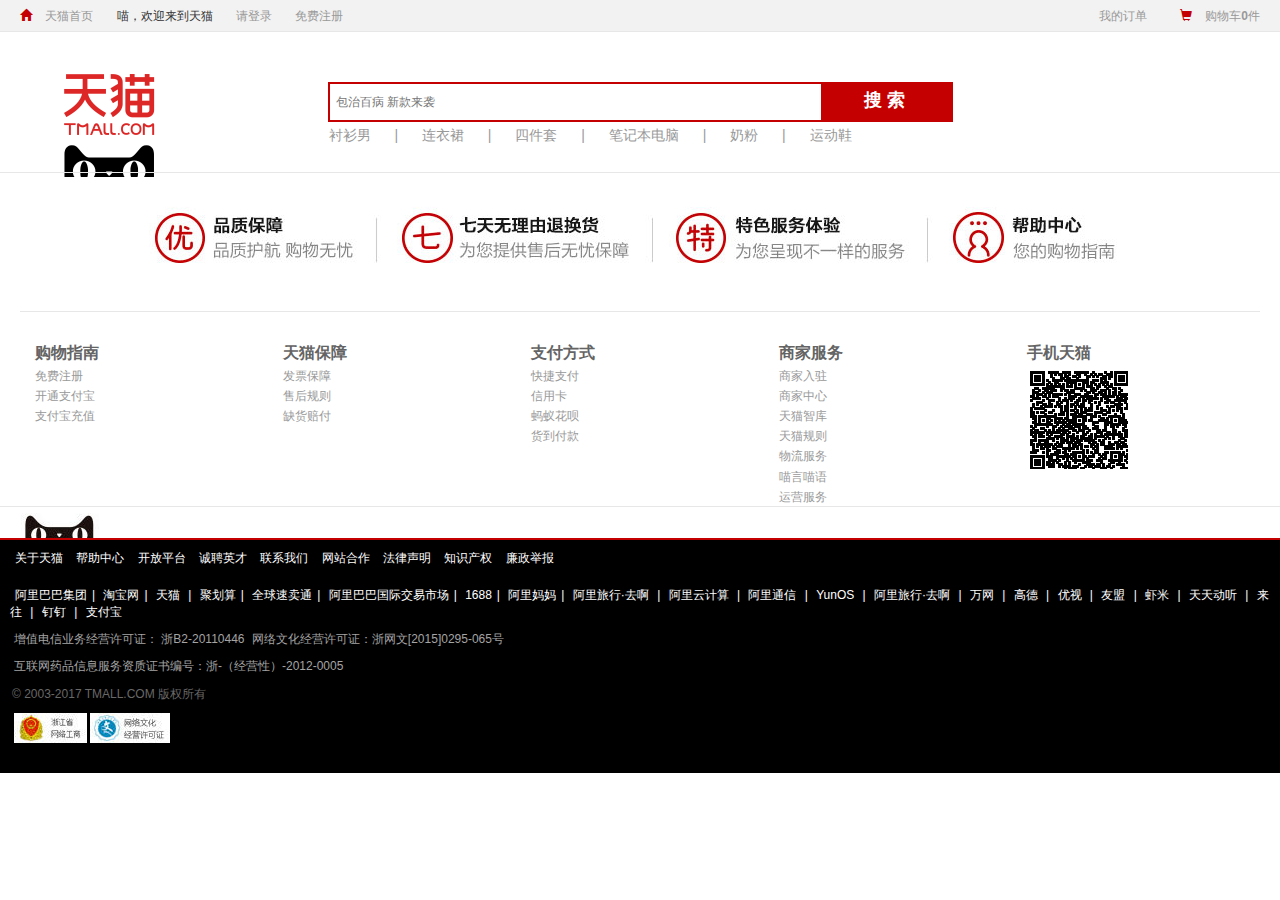
<file: merge_header_footer.html>
<!DOCTYPE html>
<html lang="en">
<head>
    <meta charset="UTF-8">
    <meta name="viewport" content="width=device-width, initial-scale=1.0">
    <meta http-equiv="X-UA-Compatible" content="ie=edge">
    <title>搜索栏和置顶导航和页脚</title>
    <script src="js/jquery/2.0.0/jquery.min.js"></script>
    <link rel="stylesheet" href="css/bootstrap/3.3.6/bootstrap.min.css">
    <script src="js/bootstrap/3.3.6/bootstrap.min.js"></script>
    <link rel="stylesheet" href="css/header_nav.css">
    <link rel="stylesheet" href="css/header_search.css">
    <link rel="stylesheet" href="css/footer.css">
</head>
<body>
    <!--头部导航-->
    <nav class="top">
        <a href="#">
            <span class="glyphicon glyphicon glyphicon-home redColor"></span>
            天猫首页
        </a>

        <span>喵，欢迎来到天猫</span>
        <a href="login.html">请登录</a>
        <a href="#">免费注册</a>

        <span class="pull-right">
            <a href="#">我的订单</a>
            <a href="#">
                <span class="glyphicon glyphicon-shopping-cart redColor"></span>
                购物车<strong>0</strong>件
            </a>
        </span>

    </nav>

    <!--头部搜索栏-->
    <div>
        <a href="#"><img src="images/site/logo.png" alt="" id="logo"></a>

        <div class="searchDiv">
            <input type="text" name="keyword" placeholder="包治百病 新款来袭">
            <button type="submit" class="searchButton">搜索</button>
            <div class="searchBelow">
                <span><a href="#">衬衫男</a>   <span>|</span> </span>
                <span><a href="#">连衣裙</a>   <span>|</span> </span>
                <span><a href="#">四件套</a>   <span>|</span> </span>
                <span><a href="#">笔记本电脑</a>   <span>|</span> </span>
                <span><a href="#">奶粉</a>   <span>|</span> </span>
                <span><a href="#">运动鞋</a>    </span>
            </div>
        </div>
    </div>



    <!--页脚-->
    <div class="footer" id="footer">
        <div class="footer_ensure" id="footer_ensure">
            <a><img src="images/site/ensure.png" alt=""></a>
        </div>

        <div class="footer_desc" id="footer_desc">
            <div class="descColumn">
                <span class="descColumnTitle">购物指南</span>
                <a href="#">免费注册</a>
                <a href="#">开通支付宝</a>
                <a href="#">支付宝充值</a>
            </div>
            <div class="descColumn">
                <span class="descColumnTitle">天猫保障</span>
                <a href="#">发票保障</a>
                <a href="#">售后规则</a>
                <a href="#">缺货赔付</a>
            </div>
            <div class="descColumn">
                <span class="descColumnTitle">支付方式</span>
                <a href="#">快捷支付</a>
                <a href="#">信用卡</a>
                <a href="#">蚂蚁花呗</a>
                <a href="#">货到付款</a>
            </div>
            <div class="descColumn">
                <span class="descColumnTitle">商家服务</span>
                <a href="#">商家入驻</a>
                <a href="#">商家中心</a>
                <a href="#">天猫智库</a>
                <a href="#">天猫规则</a>
                <a href="#">物流服务</a>
                <a href="#">喵言喵语</a>
                <a href="#">运营服务</a>
            </div>

            <div class="descColumn">
                <span class="descColumnTitle">手机天猫</span>
                <a href="#"><img src="images/site/ma.png"></a>
            </div>
        </div>
        <div style="clear:both"></div>
    </div>


    <div class="footer">
        <img src="images/site/cateye.png" class="cateye" id="cateye">
        <div class="copyright" id="copyright">
            <div class="white_link">
                <a href="#">关于天猫</a>
                <a href="#">帮助中心</a>
                <a href="#">开放平台</a>
                <a href="#">诚聘英才</a>
                <a href="#">联系我们</a>
                <a href="#">网站合作</a>
                <a href="#">法律声明</a>
                <a href="#">知识产权</a>
                <a href="#">廉政举报</a>
            </div>

            <div class="white_link">
                <a href="#"> 阿里巴巴集团</a><span class="slash">|</span>
                <a href="#"> 淘宝网</a><span class="slash">|</span>
                <a href="#">天猫 </a><span class="slash">|</span>
                <a href="#">  聚划算</a><span class="slash">|</span>
                <a href="#">全球速卖通</a><span class="slash">|</span>
                <a href="#">阿里巴巴国际交易市场</a><span class="slash">|</span>
                <a href="#">1688</a><span class="slash">|</span>
                <a href="#">阿里妈妈</a><span class="slash">|</span>
                <a href="#">  阿里旅行·去啊  </a><span class="slash">|</span>
                <a href="#">  阿里云计算    </a><span class="slash">|</span>
                <a href="#">  阿里通信     </a><span class="slash">|</span>
                <a href="#">  YunOS    </a><span class="slash">|</span>
                <a href="#">  阿里旅行·去啊  </a><span class="slash">|</span>
                <a href="#">   万网  </a><span class="slash">|</span>
                <a href="#">  高德   </a><span class="slash">|</span>
                <a href="#"> 优视    </a><span class="slash">|</span>
                <a href="#">  友盟   </a><span class="slash">|</span>
                <a href="#">  虾米   </a><span class="slash">|</span>
                <a href="#">  天天动听 </a><span class="slash">|</span>
                <a href="#">  来往   </a><span class="slash">|</span>
                <a href="#">  钉钉   </a><span class="slash">|</span>
                <a href="#">  支付宝      </a>
            </div>

            <div class="license">
                <span>增值电信业务经营许可证： 浙B2-20110446</span>
                <span>网络文化经营许可证：浙网文[2015]0295-065号</span>
                <div>互联网药品信息服务资质证书编号：浙-（经营性）-2012-0005</div>
                <div class="copyRightYear">© 2003-2017 TMALL.COM 版权所有</div>
                <div>
                    <img src="images/site/copyRight1.jpg">
                    <img src="images/site/copyRight2.jpg">
                </div>
            </div>

        </div>
    </div>


</body>
</html>
</file>
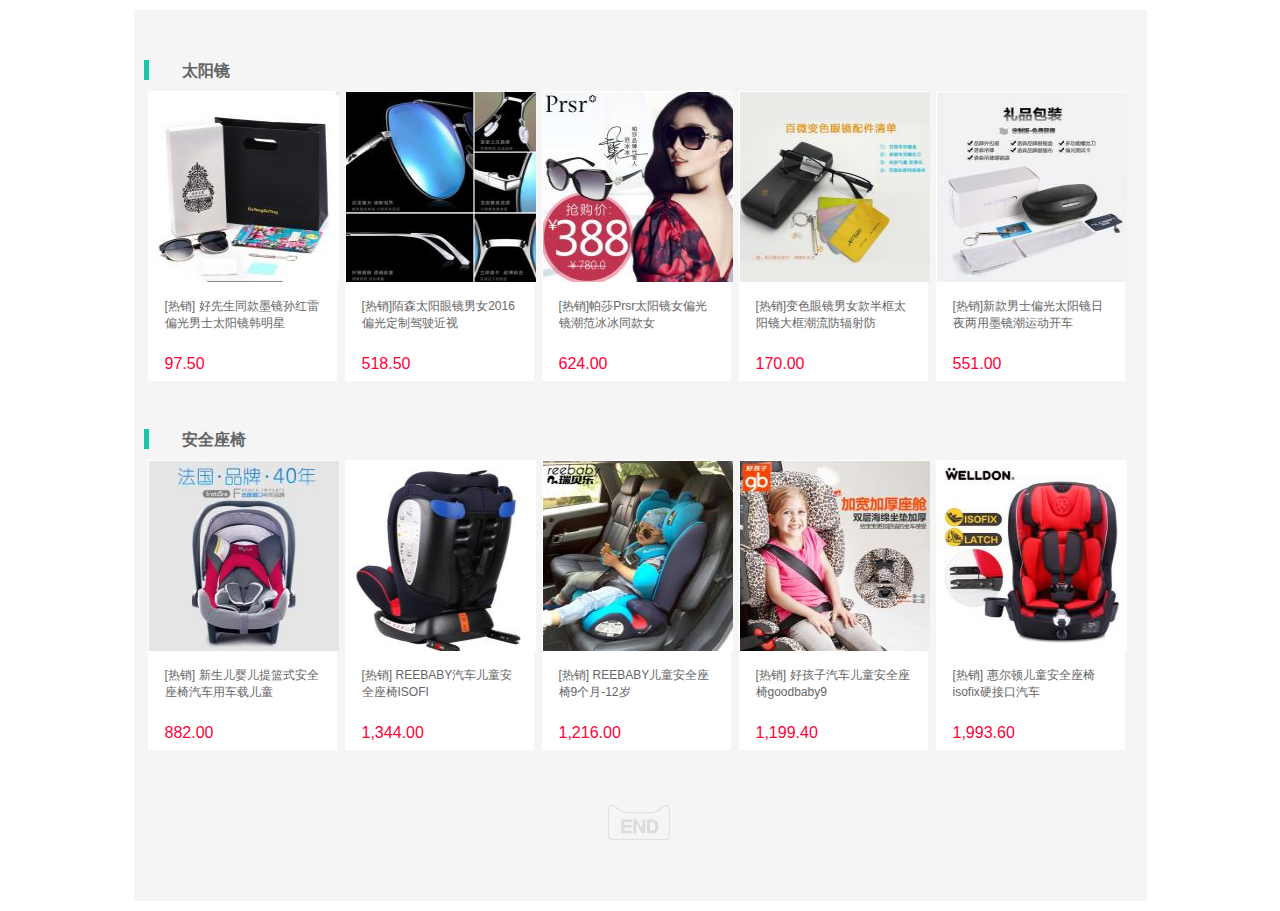
<file: product_list.html>
<!DOCTYPE html>
<html lang="en">

<head>
    <meta charset="UTF-8">
    <meta name="viewport" content="width=device-width, initial-scale=1.0">
    <meta http-equiv="X-UA-Compatible" content="ie=edge">
    <title>产品列表</title>
    <script src="js/jquery/2.0.0/jquery.min.js"></script>
    <link rel="stylesheet" href="css/bootstrap/3.3.6/bootstrap.min.css">
    <script src="js/bootstrap/3.3.6/bootstrap.min.js"></script>
    <link rel="stylesheet" href="css/product_list.css">
</head>

<body>
    <div class="homepageCategoryProducts">

        <div class="eachHomepageCategoryProducts">
            <div class="left-mark"></div>
            <span class="categoryTitle">太阳镜</span>
            <br>
            <div class="productItem">
                <a href="#"><img width="100px" src="images/productSingle_middle/9543.jpg"></a>
                <a href="#" class="productItemDescLink">
                    <span class="productItemDesc">[热销]
                            好先生同款墨镜孙红雷偏光男士太阳镜韩明星
                            </span>
                </a>
                <span class="productPrice">
                            97.50
                        </span>
            </div>
            <div class="productItem">
                <a href="#"><img src="images/productSingle_middle/9532.jpg" width="100px"></a>
                <a href="#" class="productItemDescLink">
                    <span class="productItemDesc">
                        [热销]陌森太阳眼镜男女2016偏光定制驾驶近视
                    </span>
                </a>
                <span class="productPrice">
                    518.50
                </span>
            </div>
            <div class="productItem">
                <a href="#"><img src="images/productSingle_middle/9521.jpg" width="100px"></a>
                <a href="#" class="productItemDescLink">
                    <span class="productItemDesc">
                        [热销]帕莎Prsr太阳镜女偏光镜潮范冰冰同款女
                    </span>
                </a>
                <span class="productPrice">
                    624.00
                </span>
            </div>
            <div class="productItem">
                <a href="#"><img width="100px" src="images/productSingle_middle/9510.jpg"></a>
                <a href="#" class="productItemDescLink">
                    <span class="productItemDesc">
                        [热销]变色眼镜男女款半框太阳镜大框潮流防辐射防
                            </span>
                </a>
                <span class="productPrice">
                            170.00
                        </span>
            </div>
            <div class="productItem">
                <a href="#"><img width="100px" src="images/productSingle_middle/9499.jpg"></a>
                <a href="#" class="productItemDescLink">
                    <span class="productItemDesc">
                        [热销]新款男士偏光太阳镜日夜两用墨镜潮运动开车
                            </span>
                </a>
                <span class="productPrice">
                            551.00
                        </span>
            </div>
            <div style="clear:both"></div>
        </div>
        <div class="eachHomepageCategoryProducts">
            <div class="left-mark"></div>
            <span class="categoryTitle">安全座椅</span>
            <br>
            <div class="productItem">
                <a href="#"><img width="100px" src="images/productSingle_middle/10192.jpg"></a>
                <a href="#" class="productItemDescLink">
                    <span class="productItemDesc">[热销]
                            新生儿婴儿提篮式安全座椅汽车用车载儿童
                            </span>
                </a>
                <span class="productPrice">
                            882.00
                        </span>
            </div>
            <div class="productItem">
                <a href="#"><img width="100px" src="images/productSingle_middle/10181.jpg"></a>
                <a href="#" class="productItemDescLink">
                    <span class="productItemDesc">[热销]
                            REEBABY汽车儿童安全座椅ISOFI
                            </span>
                </a>
                <span class="productPrice">
                            1,344.00
                        </span>
            </div>
            <div class="productItem">
                <a href="#"><img width="100px" src="images/productSingle_middle/10170.jpg"></a>
                <a href="#" class="productItemDescLink">
                    <span class="productItemDesc">[热销]
                            REEBABY儿童安全座椅9个月-12岁
                            </span>
                </a>
                <span class="productPrice">
                            1,216.00
                        </span>
            </div>
            <div class="productItem">
                <a href="#"><img width="100px" src="images/productSingle_middle/10159.jpg"></a>
                <a href="#" class="productItemDescLink">
                    <span class="productItemDesc">[热销]
                            好孩子汽车儿童安全座椅goodbaby9
                            </span>
                </a>
                <span class="productPrice">
                            1,199.40
                        </span>
            </div>
            <div class="productItem">
                <a href="#"><img width="100px" src="images/productSingle_middle/10148.jpg"></a>
                <a href="#" class="productItemDescLink">
                    <span class="productItemDesc">[热销]
                            惠尔顿儿童安全座椅isofix硬接口汽车
                            </span>
                </a>
                <span class="productPrice">
                            1,993.60
                        </span>
            </div>
            <div style="clear:both"></div>
        </div>

        <img src="images/site/end.png" class="endpng" id="endpng">
    </div>
</body>

</html>
</file>
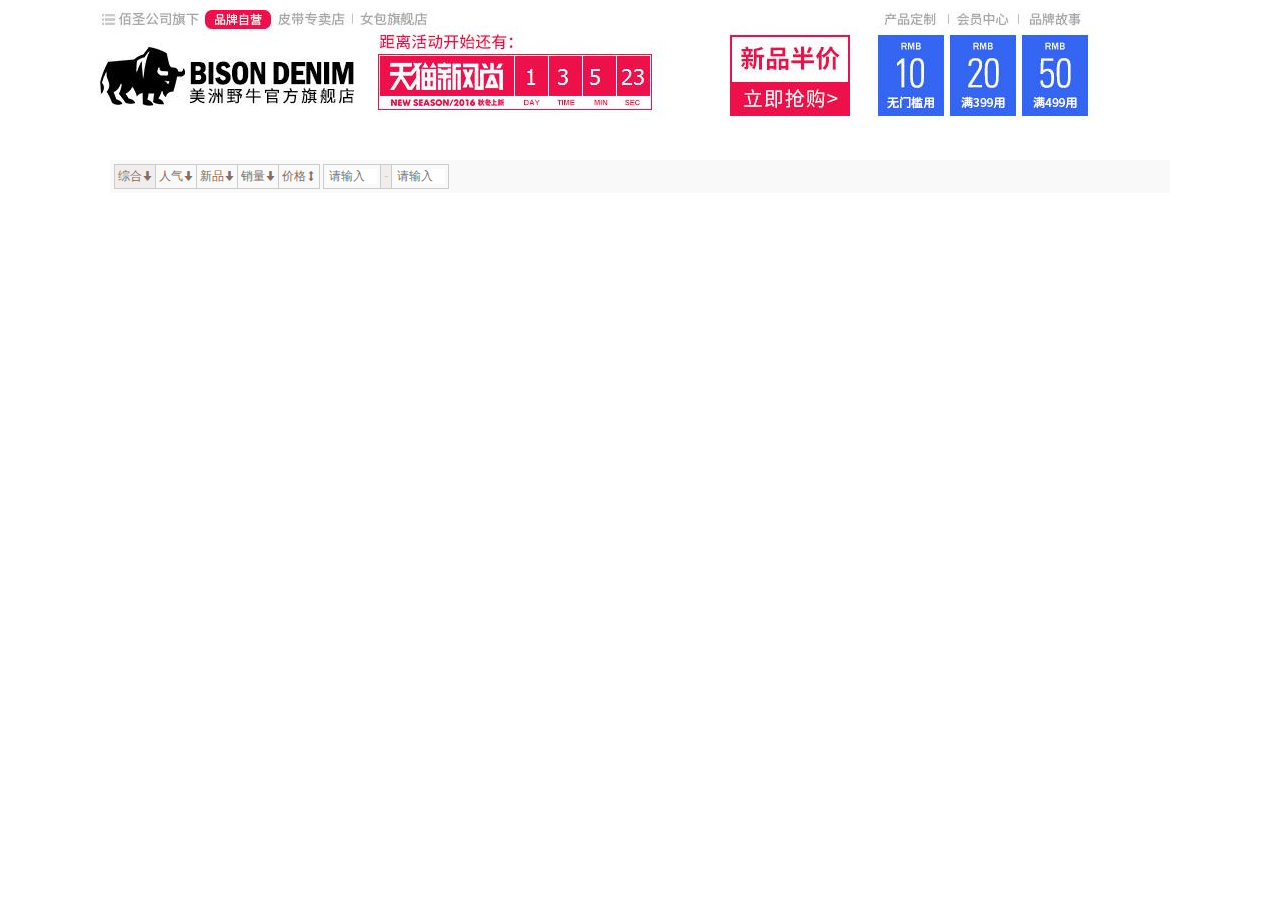
<file: sort_price.html>
<!DOCTYPE html>
<html lang="en">
<head>
    <meta charset="UTF-8">
    <meta name="viewport" content="width=device-width, initial-scale=1.0">
    <meta http-equiv="X-UA-Compatible" content="ie=edge">
    <title>排序与价格</title>
    <script src="js/jquery/2.0.0/jquery.min.js"></script>
    <link rel="stylesheet" href="css/bootstrap/3.3.6/bootstrap.min.css">
    <script src="js/bootstrap/3.3.6/bootstrap.min.js"></script>
    <link rel="stylesheet" href="css/sort_price.css">
</head>
<body>
    <div class="categoryPageDiv">
        <img src="images/site/72.jpg">
        <div class="categorySortBar">
            <table class="categorySortBarTable categorySortTable">
                <tbody>
                    <tr>
                        <td class="grayColumn"><a href="#">综合<span class="glyphicon glyphicon-arrow-down"></span></a></td>
                        <td><a href="#">人气<span class="glyphicon glyphicon-arrow-down"></span></a></td>
                        <td><a href="#">新品<span class="glyphicon glyphicon-arrow-down"></span></a></td>
                        <td><a href="#">销量<span class="glyphicon glyphicon-arrow-down"></span></a></td>
                        <td><a href="#">价格<span class="glyphicon glyphicon-resize-vertical"></span></a></td>
                    </tr>
                </tbody>
            </table>

            <table class="categorySortBarTable">
                <tbody>
                    <tr>
                        <td><input type="text" placeholder="请输入" class="sortBarPrice beginPrice"></td>
                        <td class="grayColumn priceMiddleColumn" >-</td>
                        <td><input type="text" placeholder="请输入" class="sortBarPrice endPrice"></td>
                    </tr>
                </tbody>
            </table>
        </div>
    </div>
</body>
</html>
</file>
<file: css/header_nav.css>
.redColor{
    color: #C40000;
}
body{
    font-size: 12px;
    font-family: Arial;
}

a{
    color: #999;
}

nav.top{
    background-color: #f2f2f2;
    height: 32px;
    line-height: 32px;
    border-bottom: 1px solid #e7e7e7;
}
nav.top a:hover{
    color: #C40000;
    text-decoration: none;
}
nav.top span,nav.top a{
    
    margin: 0 10px;
}
</file>
<file: css/header_search.css>
body{
    font-size: 12px;
    font-family: Arial;
}
div.searchDiv{
    background-color: #C40000;
    width:625px;
    height: 40px;
    margin: 50px auto;
    padding: 1px;
    display: block;
}

div.searchDiv input{
    width:491px;
    height: 36px;
    border:1px solid transparent;
    margin: 1px 0px 1px 1px;
    padding-left: 5px;
    outline: none;
}

div.searchDiv button{
    width:127px;
    border: 1px solid transparent;
    background-color: #C40000;
    color: white;
    font-size: 18px;
    font-weight: 700;
    letter-spacing: 5px;
}

div.searchBelow{
    padding-top: 4px;
    margin-left:-20px;
}

div.searchBelow span{
    color: #999;
    font-size: 14px;
}

div.searchBelow a{
    padding: 0px 20px;
}

a{
    color: #999;
}

a:hover{
    text-decoration:none;
    color: #C40000;
}

img#logo{
    position: absolute;
    margin: 1px auto;
    width: 240px;
    height: 130px;
    left: -10px;
    z-index: -1;
    margin-top:-35px;
}
</file>
<file: css/footer.css>
div.footer{
    margin: 0px 0px;
    border-top-style: solid;
    border-top-width: 1px;
    border-top-color: #e7e7e7;
}
div.footer_ensure{
    margin-top: 24px;
    margin-bottom:24px;
    text-align: center; 
}
div.footer_desc{
    border-top-style: solid;
    border-top-width: 1px;
    border-top-color: #e7e7e7;
    padding-top:30px;
    margin: 0px 20px;
}

div.footer_desc div.descColumn{
    width: 20%;
    float: left;
    padding-left: 15px;
}
div.footer_desc div.descColumn span.descColumnTitle{
    color: #646464;
    font-size: 16px;
    font-weight: bold;
}

div.footer_desc a{
    display: block;
    padding-top: 3px;
}

body{
    font-size: 12px;
    font-family: Arial;
}
a{
    color: #999;
}
a:hover{
    text-decoration: none;
    color:#C40000;
}
div.copyright{
    background-color: black;
    border-top-style: solid;
    border-top-width: 2px;
    border-top-color: #C40000;
}

div.copyright span.slash{
    color:white;
}
div.footer div.copyright div.white_link a{
    color: white;
    padding: 0px 5px;
}

div.footer div.copyright div.white_link{
    padding: 10px 0px;
    margin-left: 10px;
}
div.license span{
    color: #A4A4A4;
    margin-left: 2px;
    padding-left: 2px;
}

div.license div{
    color: #A4A4A4;
    margin-left: 2px;
    padding-left: 2px;
    margin-top: 10px;
}
div.license{
    margin-left: 10px;
    padding-bottom: 30px;
}

div.license div.copyRightYear{
    margin: 10px 0px;
    color: #686868;
}
img.cateye{
    margin-left: 20px;
}
</file>
<file: css/content_carousel.css>
div.categoryWithCarousel {
    width: 100%;
    position: relative;
}

div.categoryWithCarousel div.headbar {
    background-color: #DD2727;
}

div.categoryWithCarousel div.head {
    width: 200px;
    background-color: #C60A0A;
    height: 36px;
    line-height: 36px;
    font-size: 16px;
    color: white;
    margin-left: 10px;
    display: inline-block;
}

div.categoryWithCarousel div.rightMenu {
    display: inline-block;
}

div.categoryWithCarousel div.rightMenu a {
    font-size: 16px;
    color: white;
    text-decoration: none;
}

div.categoryWithCarousel div.rightMenu span {
    margin: 0px 20px;
}

div.categoryWithCarousel div.rightMenu span img {
    height: 35px;
}

div.carousel-of-product {
    height: 510px;
    width: 1024px;
    margin: 0px  0px 0px auto;
}

img.carouselImage {
    height: 510px !important;
}


/*div.carouselBackgroundDiv {
    width: 100%;
    height: 510px;
    background-color: #E8E8E8;
    position: absolute;
    top: 36px;
    z-index: -1;
}*/

div.categoryMenu {
    width: 200px;
    background-color: #e2e2e3;
    margin-left: 10px;
    position: absolute;
    left: 0;
    top: 0;
    z-index: 1;
}

div.categoryMenu a {
    color: #000;
}

div.categoryMenu a:hover {
    color: lightskyblue;
    text-decoration: none;
}

div.productsAsideCategorys {
    width: 800px;
    height: 510px;
    background-color: white;
    margin-left: 210px;
    position: absolute;
    left: 0;
    top: 0;
    z-index: 1;
}


/*商品列表中的每一行*/

div.productsAsideCategorys div.row {
    margin: 20px 80px 0px 80px;
}


/*每一行的分隔符*/

div.productsAsideCategorys div.row div.seperator {
    margin-top: 20px;
    border-bottom-style: dashed;
    border-bottom-width: 1px;
    border-bottom-color: #e7e7e7;
}

div.productsAsideCategorys a {
    color: #999;
    font-size: 14px;
    margin: 8px;
}

div.productsAsideCategorys a:hover {
    color: #C40000;
    text-decoration: none;
}

div.eachCategory {
    line-height: 30px;
    padding-left: 10px;
    font-size: 14px;
}

div.eachCategory span {
    margin-right: 10px;
}

div.eachCategory:hover {
    background-color: white;
}

/*猫耳朵*/
img.catear {
    position: absolute;
    height: 15px;
    width: 40px;
    display: none;
    z-index: -4;
}
</file>
<file: css/login.css>
div.simpleLogo {
    padding: 30px 0px;
    margin-left: 40px;
}

img.loginBackgroundImg {
    margin: 0px auto;
    width: 100%;
}

div.loginSmallDiv {
    background-color: white;
    position: absolute;
    right: 80px;
    top: 180px;
    width: 350px;
    height: 400px;
    padding: 60px 25px 80px 25px;
}

div.login_acount_text {
    color: #3c3c3c;
    font-size: 16px;
    font-weight: bold;
}

div.loginInput {
    border: 1px solid #cbcbcb;
    margin: 20px 0px;
}

div.loginInput span.loginInputIcon {
    display: inline-block;
    width: 40px;
    height: 40px;
    margin: 0px;
    background-color: #cbcbcb;
}

span.loginInputIcon span.glyphicon {
    font-size: 22px;
    position: relative;
    left: 9px;
    top: 9px;
    color: #606060;
}

div.loginInput input {
    border: 0px solid transparent;
    width: 244px;
    height: 30px;
    position: relative;
    left: 6px;
    top: 3px;
}

a{
    color: #999;
}

a:hover{
    text-decoration: none;
    color: #c40000;
}
body{
    font-size: 12px;
    font-family: Arial;
}
button.redButton{
    color: white;
    background-color: #c40000;
    font-size: 14px;
    font-weight: bold;
    height: 42px;
}
button#loginButton:hover{
    background-color: #AF0000;
    color: white;
}
a.forgetPassword{
    float: right;
    margin-top:22px;
    padding: 0px 20px 0px 0px;
}
a.freeRegister{
    float: right;
    margin-top: 22px;
    padding: 0px 10px 0px 0px;
}
</file>
<file: css/product_list.css>
div.productItem img{
    width: 190px;
    height: 190px;
}

div.productItem img:hover{
    opacity: 0.7;
    filter: alpha(opacity=70);
}
div.homepageCategoryProducts{
    background-color: #f5f5f5;
    padding: 50px 10px;
    margin: 10px auto;
    max-width: 1013px;
}

div.productItem{
    border: 1px solid white;
    width: 189px;
    height: 290px;
    background-color: white;
    margin: 8px 4px;
    float: left;
}

div.productItem span.productItemDesc{
    font-size: 12px;
    color: #666666;
    display: block;
    padding:16px;
}
div.productItem span.productPrice{
    font-size: 16px;
    color: #ff003a;
    display: block;
    padding-left: 16px;
    margin-top: 5px;
}

div.eachHomepageCategoryProducts{
    margin: 0px 0px 40px 0px;
}
div.left-mark{
    display: inline-block;
    height: 20px;
    vertical-align: top;
    width: 5px;
    background-color: #19c8a9;
}

span.categoryTitle{
    font-size: 16px;
    margin-left: 30px;
    color: #646464;
    font-weight: bold;
}

a.productItemDescLink{
    display: inline-block;
    height:66px;
    text-decoration: none;
}

img.endpng{
    display: block;
    width: 82px;
    margin: 0 auto;
}
</file>
<file: css/sort_price.css>
div.categoryPageDiv{
    max-width:1100px;
    margin: 10px auto;
}
div.categorySortBar{
    background-color: #faf9f9;
    margin: 40px 20px 20px 20px;
    padding:4px;
}
table.categorySortBarTable{
    border-collapse: collapse;
    display: inline-block;
    vertical-align: middle;
}
table.categorySortBarTable span.glyphicon{
    font-size:10px;
}
table.categorySortBarTable td.grayColumn{
    background-color: #f1edec;
}
table.categorySortBarTable td{
    height:18px;
    font-size: 12px;
    border: 1px solid #ccc;
    padding:3px;
}
table.categorySortBarTable td a:hover{
    color: #c40000;
}
table.categorySortBarTable td a{
    color: #806f66;
    text-decoration: none;
}
table.categorySortBarTable input{
    border-width: 0px;
    height:15px;
    width: 50px;
}
table.categorySortBarTable td.priceMiddleColumn{
    width: 5px;
    vertical-align: middle;
    color: #ccc;
}
table.categorySortBarTable td:hover{
    background-color: #f1edec;
}
body{
    font-size:12px;
    font-family:Arial;
}
</file>
